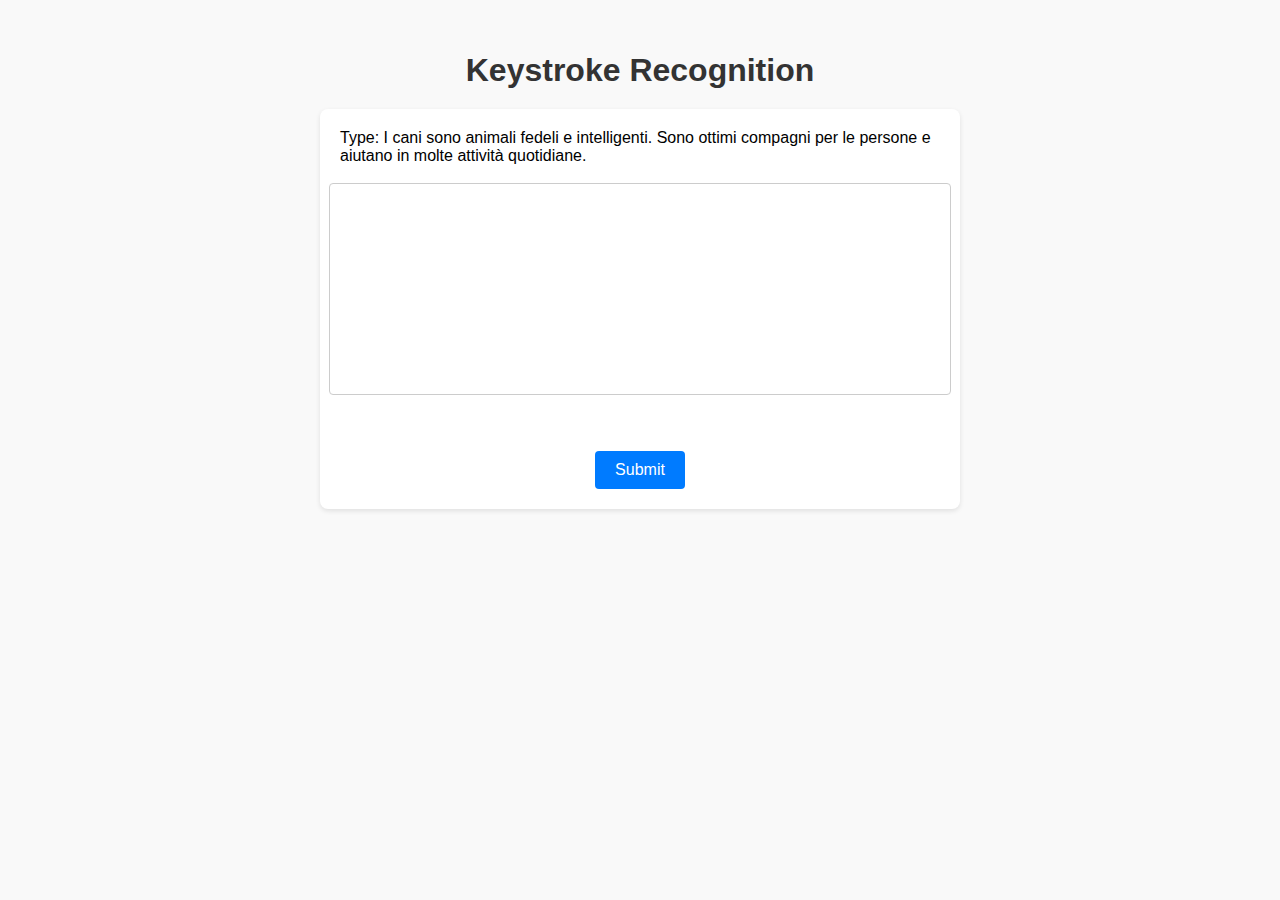
<file: templates/index.html>
<!DOCTYPE html>
<html lang="en">
<head>
    <meta charset="UTF-8">
    <meta name="viewport" content="width=device-width, initial-scale=1.0">
    <title>Keystroke Recognition</title>
    <link rel="stylesheet" href="/static/styles.css">
</head>
<body>
    <h1>Keystroke Recognition</h1>
    <form id="keystrokeForm" action="/experiment" method="POST">
        <label for="inputArea">Type: I cani sono animali fedeli e intelligenti. Sono ottimi compagni per le persone e aiutano in molte attività quotidiane.</label><br>
        <textarea id="inputArea" rows="10" cols="50"></textarea><br><br>
        <button type="submit">Submit</button>
    </form>
    <script src="/static/keystrokes.js"></script>
</body>
</html>
</file>
<file: static/styles.css>
body {
    font-family: Arial, sans-serif;
    background-color: #f9f9f9;
    margin: 0;
    padding: 0;
    display: flex;
    flex-direction: column;
    justify-content: center;
    align-items: center;
    height: 60vh;
}

h1 {
    color: #333;
    margin-bottom: 20px;
}

form {
    display: flex;
    flex-direction: column;
    align-items: center;
    width: 80%;
    max-width: 600px;
    padding: 20px;
    background: #fff;
    border-radius: 8px;
    box-shadow: 0 2px 5px rgba(0, 0, 0, 0.1);
}

textarea {
    width: 100%;
    font-size: 16px;
    padding: 10px;
    border: 1px solid #ccc;
    border-radius: 4px;
    resize: none;
    margin-bottom: 20px;
}

button {
    font-size: 16px;
    padding: 10px 20px;
    color: #fff;
    background: #007BFF;
    border: none;
    border-radius: 4px;
    cursor: pointer;
    transition: background 0.3s ease;
}

button:hover {
    background: #0056b3;
}
</file>
